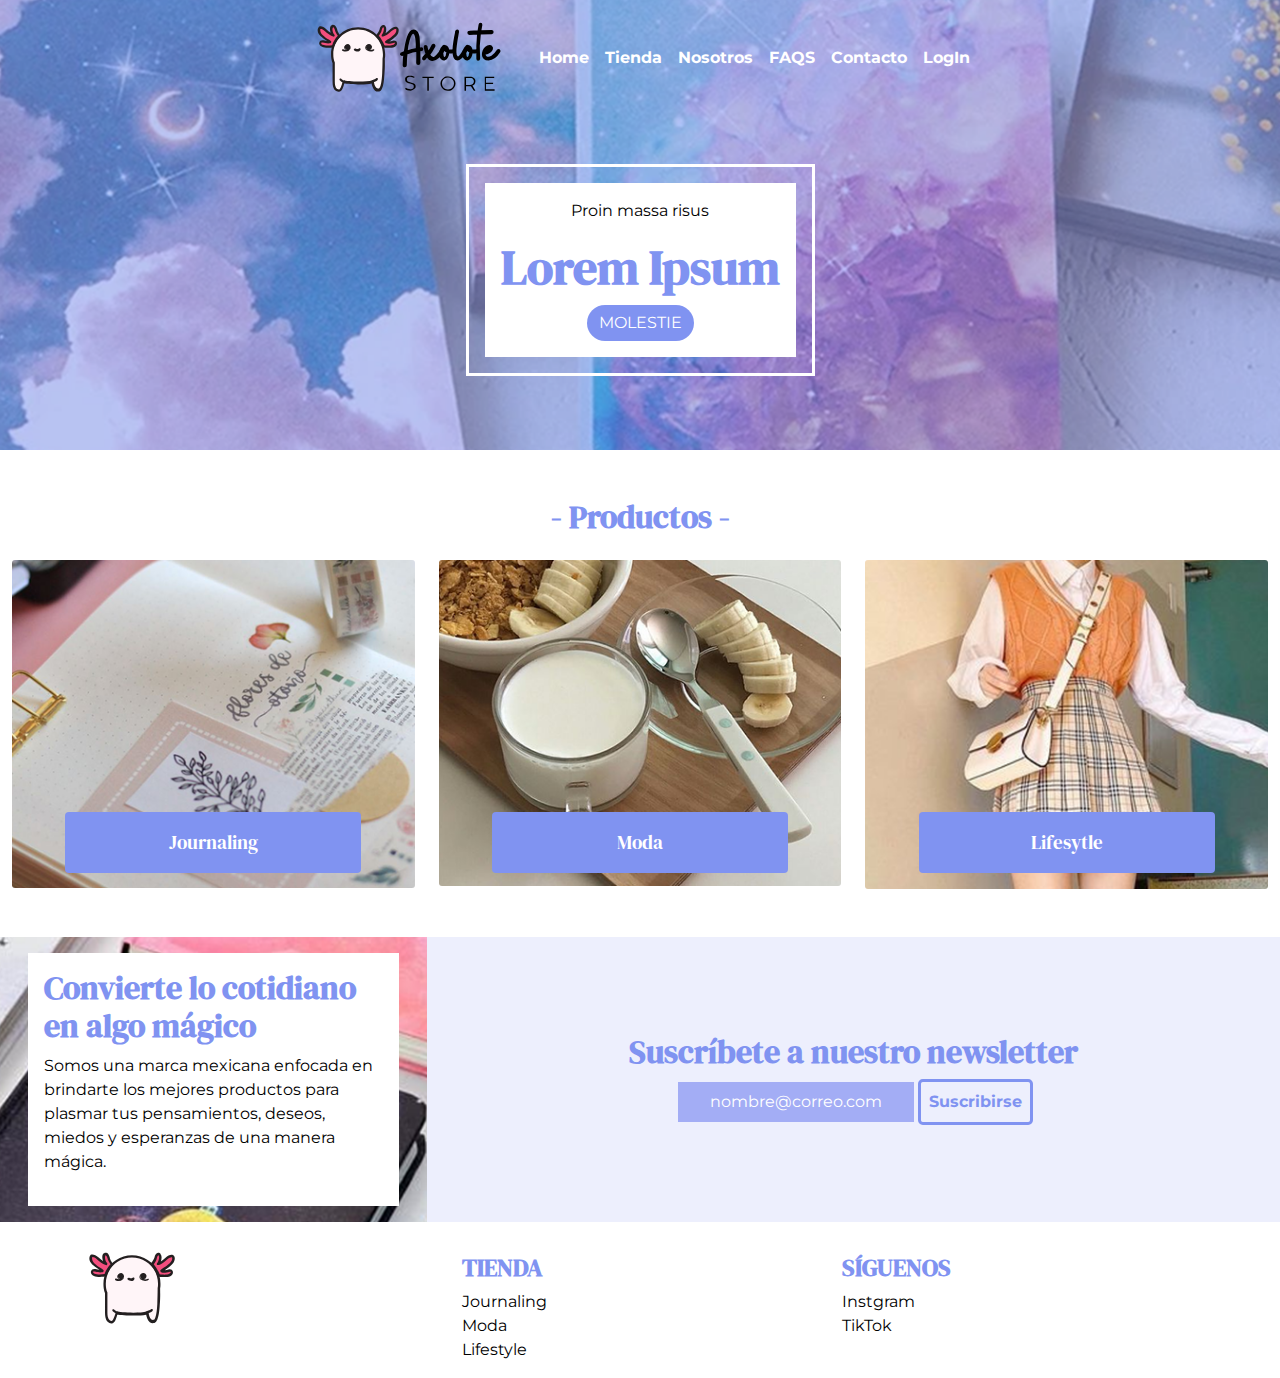
<file: index.html>
<!doctype html>
<html lang="en">
  <head>
    <!-- Required meta tags -->
    <meta charset="utf-8">
    <meta name="viewport" content="width=device-width, initial-scale=1">

    <!-- Bootstrap CSS - bootstrap.min.css -->
    <link rel="stylesheet" href="css/bootstrap.min.css">

    <!-- Axolote CSS-->
    <link rel="stylesheet" href="css/style.css">

    <title>Axolote Store - Stationery & Lifestyle</title>

    <!--Starts favicon-->
    <link rel="shortcut icon" href="img/favicon.svg">

    <!-- Starts google fonts-->
    <link rel="preconnect" href="https://fonts.googleapis.com">
    <link rel="preconnect" href="https://fonts.gstatic.com" crossorigin>
    <link href="https://fonts.googleapis.com/css2?family=DM+Serif+Display&family=Montserrat:wght@300;400;700&display=swap" rel="stylesheet">    


  </head>
  <body>

    <header class="d-flex flex-column align-items-center" id="index-hero">
        <!-- Starts nav bg-->
      <nav class="navbar navbar-expand-lg navbar-dark">
        <div class="container-fluid m-0">
          <!-- Starts brand-->
          <div class="container mx-2 w-50 p-0">
            <a class="navbar-brand" href="index.html">
            <img src="img/brand-1.svg" alt="Logotipo de Axolote Store Stationery & Life Style" height="100">
            </a>
          </div>
          
          <!-- Starts toggler-->            
          <button class="navbar-toggler border border-white border-3" type="button" data-bs-toggle="collapse" data-bs-target="#navbarNav" aria-controls="navbarNav" aria-expanded="false" aria-label="Toggle navigation">
            <span class="navbar-toggler-icon" id="toggler-icon"></span>
          </button>
                   
          <!-- Starts menu-->            
          <div class="collapse navbar-collapse" id="navbarNav">
            <ul class="navbar-nav navbar-nav-scroll text-center" id="menu">
              <li class="nav-item">
                <a class="nav-link active" aria-current="page" href="index.html">Home</a>
              </li>
              <li class="nav-item">
                <a class="nav-link" href="views/tienda.html">Tienda</a>
              </li>
              <li class="nav-item">
                <a class="nav-link" href="views/about.html">Nosotros</a>
              </li>
              <li class="nav-item">
                <a class="nav-link" href="views/faq.html">FAQS</a>
              </li>
              <li class="nav-item">
                <a class="nav-link" href="views/contact.html">Contacto</a>
              </li>
              <li class="nav-item">
                <a class="nav-link" href="views/login.html">LogIn</a>
              </li>            
              </li>
            </ul>
          </div>
        </div>

      </nav>

        <!-- Starts banner text-->
          <section class="text-center border border-white border-3 p-3 my-3 text-focus-in align-self-center mt-5">
            <div class="bg-white p-3 text-center">
              <p>Proin massa risus</p>
              <h1 class="text-focus-in">Lorem Ipsum</h1>
              <a href="#" class="btn btn-dark rounded-pill" id="button-header">Molestie</a>
            </div>
          </section>        
    </header>

    <main class="mt-5 text-center row m-0" id="productos-index">

      <h2 class="">- Productos -</h2>
      <div class="card text-dark border-0 mt-3 button-text col-lg-4 col-md-4 col-sm-12">
        <img src="img/section-1.png" class="card-img" alt="Diario con etiquetas, letering y recortes.">
        <div class="card-img-overlay d-flex justify-content-center align-items-end">
          <a href="#" class="btn btn-dark p-3 w-75" id="button-purple">Journaling</a>
        </div>
      </div>

      <div class="card text-dark border-0 d-flex mt-3 button-text col-lg-4 col-md-4 col-sm-12">
        <img src="img/section-2.png" class="card-img" alt="platcos colocados sobre tabla de madera con un tazón con cereal y plátano, una taza con leche y un plato de crsital con una cuchara y rodajas de plátano.">
        <div class="card-img-overlay d-flex justify-content-center align-items-end">
          <a href="#" class="btn btn-dark p-3 w-75" id="button-purple">Moda</a>
        </div>
      </div>


      <div class="card text-dark border-0 d-flex mt-3 button-text col-lg-4 col-md-4 col-sm-12">
        <img src="img/section-3.png" class="card-img" alt="Mujer joven vistiendo una mini falda de cuadros color beige, una camiza blanca y un chaleco naranja tejido.">
        <div class="card-img-overlay d-flex justify-content-center align-items-end">
          <a href="#" class="btn btn-dark p-3 w-75" id="button-purple">Lifesytle</a>
        </div>
      </div>      
    </main>

    <section class="row mt-5 m-0">

      <!--Starts section 1-->      
      <div class="col-lg-4 col-md-6 col-sm-12" id="index-about">
        <div class="bg-white p-3 m-3">   
          <h2>Convierte lo cotidiano en algo mágico</h2>
          <p>Somos una marca mexicana enfocada en brindarte los mejores productos para plasmar tus pensamientos, deseos, miedos y esperanzas de una manera 
          mágica.</p>   
        </div>
      </div>

      <!--Starts Newsletter-->
      <div class="col-lg-8 col-md-6 col-sm-12 row text-center p-3 m-0 d-flex align-content-center" id="newsletter">
        <h2>Suscríbete a nuestro newsletter</h2>
        <form action="">
          <label for="email"></label>
          <input type="email" id="email" placeholder="nombre@correo.com" class="text-center p-2 text-white">
          <input class="rounded-3" type="submit" value="Suscribirse" class="mt-4">
        </form>
      </div>

    </section>




  <!--Starts Footer-->
  <footer class="text-center text-md-start mt-3 ">
    <div class="container">

      <!--Grid row-->
      <div class="row">

        <div class="col-lg-4 col-md-4 col-sm-12">
          <a href=""><img src="img/brand-2.svg" alt="Isotipo de Axolote Stor - Stationery & Lifestyle" width="100"></a>
        </div>

        <div class="col-lg-4 col-md-4 col-sm-5 pt-3">
          <h3 class="text-uppercase">Tienda</h3>

          <ul class="list-unstyled">
            <li>
              <a href="#">Journaling</a>
            </li>
            <li>
              <a href="#">Moda</a>
            </li>
            <li>
              <a href="#">Lifestyle</a>
            </li>
          </ul>
        </div>

        <div class="col-lg-4 col-md-4 col-sm-5 pt-3">
          <h3 class="text-uppercase">Síguenos</h3>
          <ul class="list-unstyled">
            <li>
              <a href="#">Instgram</a>
            </li>
            <li>
              <a href="#">TikTok</a>
            </li>
          </ul>
        </div>
      </div>

    </div>
  </footer>


    <!-- js bootstrap.min.js-->
    <script src="js/bootstrap.min.js"></script>    

  </body>
</html>
</file>
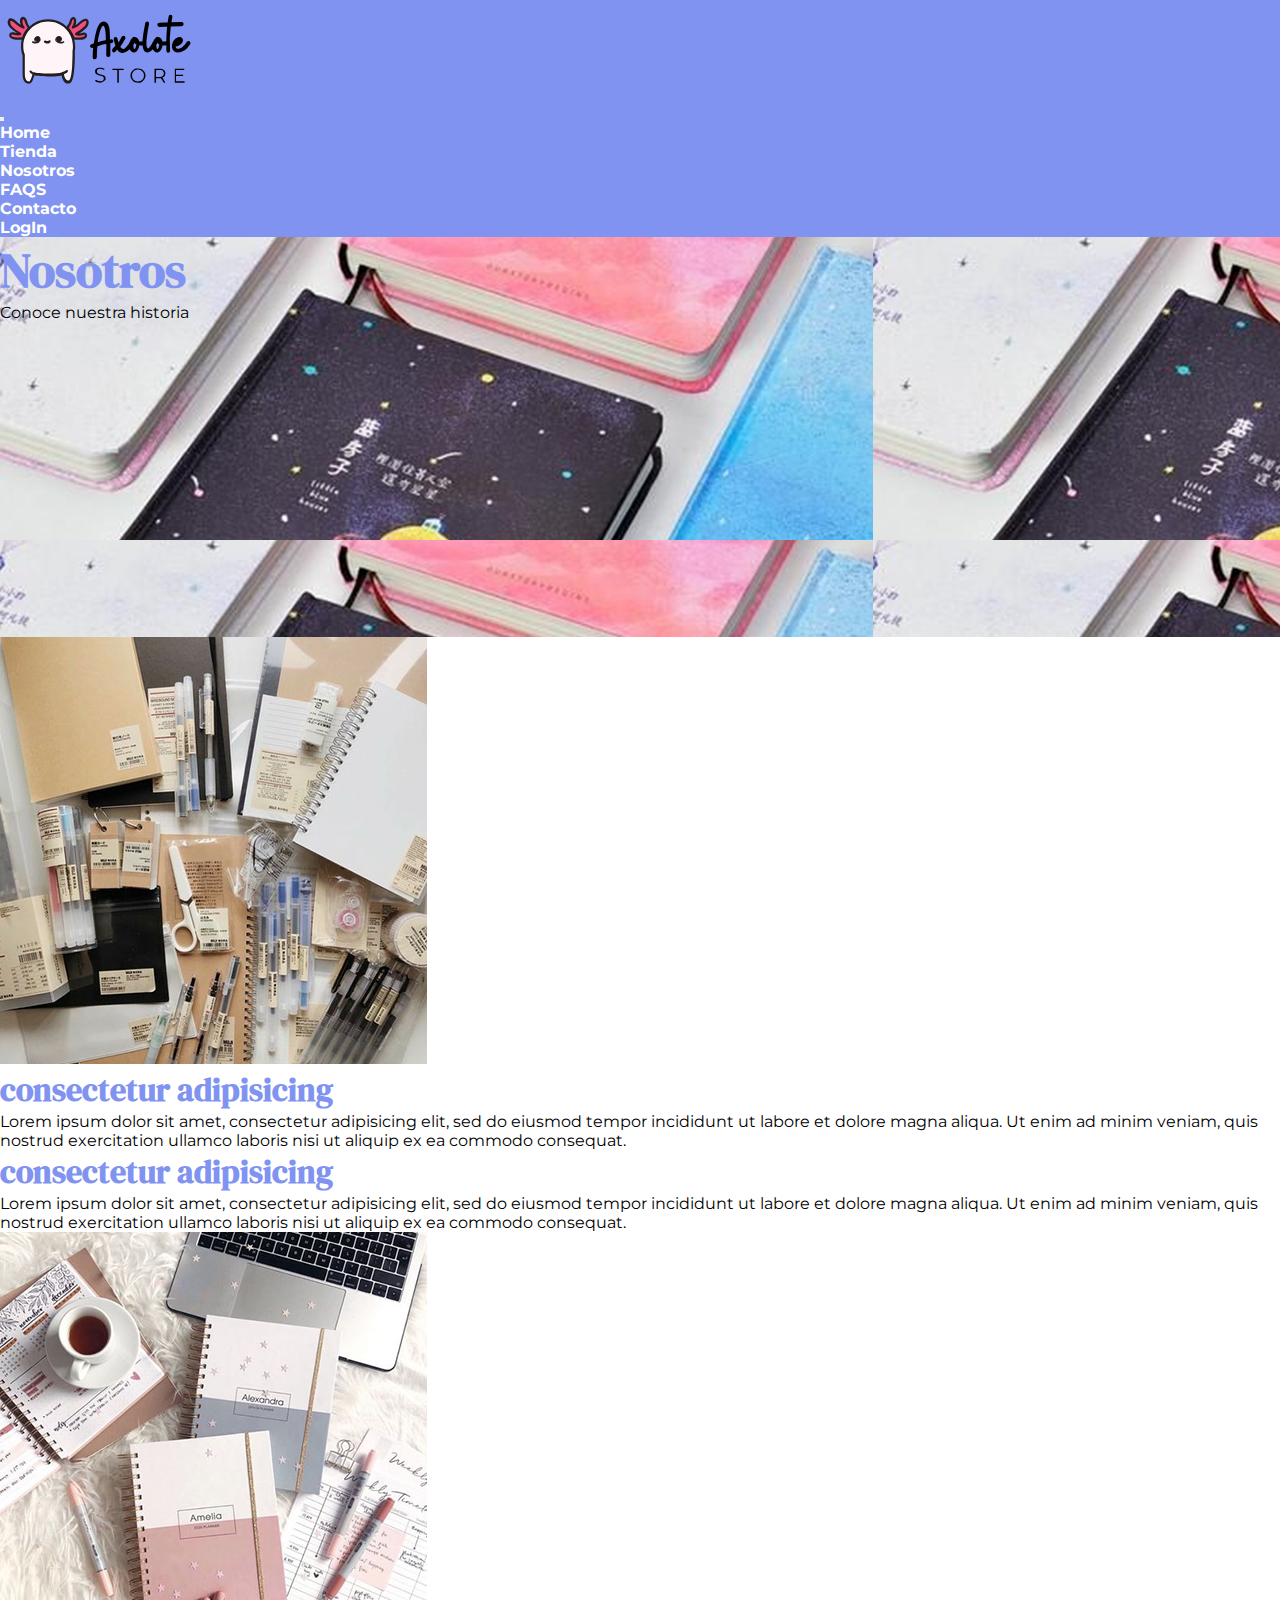
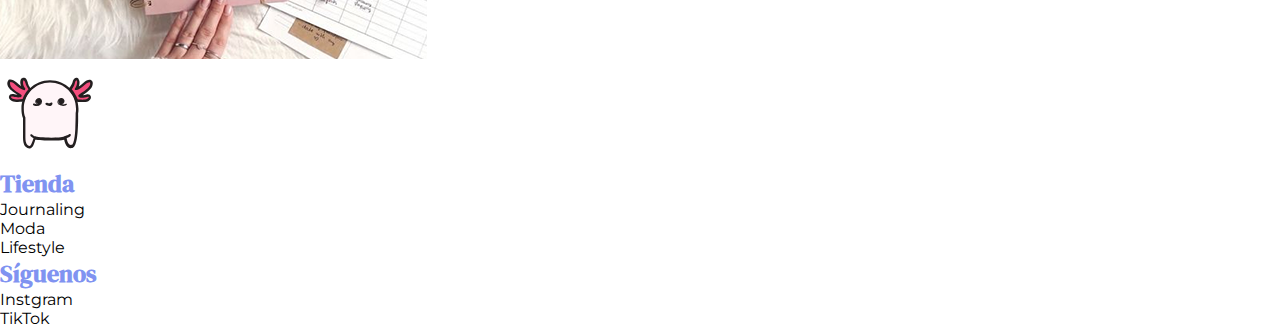
<file: views/about.html>
<!DOCTYPE html>
<html lang="en">
<head>
	<meta charset="UTF-8">
	<meta name="viewport" content="width=device-width, initial-scale=1.0">
	<title>Axolote Store - Stationery & Life Style</title>
	<link rel="shortcut icon" href="../img/favicon.png">
	<!--ends favicon-->	

	<!-- Bootstrap CSS -->
	<link href="https://cdn.jsdelivr.net/npm/bootstrap@5.0.2/dist/css/bootstrap.min.css" rel="stylesheet" integrity="sha384-EVSTQN3/azprG1Anm3QDgpJLIm9Nao0Yz1ztcQTwFspd3yD65VohhpuuCOmLASjC" crossorigin="anonymous">

	<link rel="stylesheet" href="../css/style.css">
	<!--ends style-->	
	<link rel="preconnect" href="https://fonts.googleapis.com">
	<link rel="preconnect" href="https://fonts.gstatic.com" crossorigin>
	<link href="https://fonts.googleapis.com/css2?family=Montserrat:ital,wght@0,100;0,200;0,300;0,400;0,500;0,600;0,700;0,800;0,900;1,100;1,200;1,300;1,400;1,500;1,600;1,700;1,800;1,900&display=swap" rel="stylesheet">
	<link rel="preconnect" href="https://fonts.googleapis.com">
	<link rel="preconnect" href="https://fonts.gstatic.com" crossorigin>
	<link href="https://fonts.googleapis.com/css2?family=DM+Serif+Display:ital@0;1&display=swap" rel="stylesheet">
	<!--ends google fonts-->	
</head>
<body>
    <header class="d-flex flex-column align-items-center" id="purple-bg">
        <!-- Starts nav bg-->
      <nav class="navbar navbar-expand-lg navbar-dark">
        <div class="container-fluid m-0">
          <!-- Starts brand-->
          <div class="container mx-2 w-50 p-0">
            <a class="navbar-brand" href="../index.html">
            <img src="../img/brand-1.svg" alt="Logotipo de Axolote Store Stationery & Life Style" height="100">
            </a>
          </div>
          
          <!-- Starts toggler-->            
          <button class="navbar-toggler border border-white border-3" type="button" data-bs-toggle="collapse" data-bs-target="#navbarNav" aria-controls="navbarNav" aria-expanded="false" aria-label="Toggle navigation">
            <span class="navbar-toggler-icon" id="toggler-icon"></span>
          </button>
                   
          <!-- Starts menu-->            
          <div class="collapse navbar-collapse" id="navbarNav">
            <ul class="navbar-nav navbar-nav-scroll text-center" id="menu">
              <li class="nav-item">
                <a class="nav-link active" aria-current="page" href="../index.html">Home</a>
              </li>
              <li class="nav-item">
                <a class="nav-link" href="tienda.html">Tienda</a>
              </li>
              <li class="nav-item">
                <a class="nav-link" href="about.html">Nosotros</a>
              </li>
              <li class="nav-item">
                <a class="nav-link" href="faq.html">FAQS</a>
              </li>
              <li class="nav-item">
                <a class="nav-link" href="contact.html">Contacto</a>
              </li>
              <li class="nav-item">
                <a class="nav-link" href="login.html">LogIn</a>
              </li>            
              </li>
            </ul>
          </div>
        </div>

      </nav>
    </header>

  <!-- Starts Banner -->
  <div class="px-2 py-5 text-center bg-image" style="background-image: url(../img/about-image.png); height: 400px;">
    <div class="mask border border-white border-3 p-3 text-focus-in">
      <div class="d-flex justify-content-center align-items-center h-100 bg-white">
        <div class="text-white">
          <h1 class="mb-3">Nosotros</h1>
          <p class="mb-3">Conoce nuestra historia</p>
        </div>
      </div>
    </div>
  </div>

  <div class="row p-4">
    <div class="card border-0 col-lg-6 col-md-12 col-sm-12 h-50"> 
      <img src="../img/about-img-1.png" class="card-img-top" alt="...">
      <div class="card-body">
        <h2 class="card-title text-uppercase text">consectetur adipisicing</h2>
        <p class="card-text">Lorem ipsum dolor sit amet, consectetur adipisicing elit, sed do eiusmod tempor incididunt ut labore et dolore magna aliqua. Ut enim ad minim veniam, quis nostrud exercitation ullamco laboris nisi ut aliquip ex ea commodo consequat.</p>      
      </div>    
    </div>


    <div class="card border-0 col-lg-6 col-md-12 col-sm-12 h-50">    
      <div class="card-body">
        <h2 class="card-title text-uppercase">consectetur adipisicing</h2>
        <p class="card-text">Lorem ipsum dolor sit amet, consectetur adipisicing elit, sed do eiusmod tempor incididunt ut labore et dolore magna aliqua. Ut enim ad minim veniam, quis nostrud exercitation ullamco laboris nisi ut aliquip ex ea commodo consequat.</p>      
      </div>      
      <img src="../img/about-img-2.png" class="card-img-top" alt="...">
    </div>
  </div>

  <!--Starts Footer-->
  <footer class="text-center text-md-start mt-3 ">
    <div class="container">

      <!--Grid row-->
      <div class="row">

        <div class="col-lg-4 col-md-4 col-sm-12">
          <a href="../index.html"><img src="../img/brand-2.svg" alt="" width="100"></a>
        </div>

        <div class="col-lg-4 col-md-4 col-sm-5 pt-3">
          <h3 class="text-uppercase">Tienda</h3>

          <ul class="list-unstyled">
            <li>
              <a href="#">Journaling</a>
            </li>
            <li>
              <a href="#">Moda</a>
            </li>
            <li>
              <a href="#">Lifestyle</a>
            </li>
          </ul>
        </div>

        <div class="col-lg-4 col-md-4 col-sm-5 pt-3">
          <h3 class="text-uppercase">Síguenos</h3>
          <ul class="list-unstyled">
            <li>
              <a href="#">Instgram</a>
            </li>
            <li>
              <a href="#">TikTok</a>
            </li>
          </ul>
        </div>
      </div>
    </div>
  </footer>

    <!-- Option 1: Bootstrap Bundle with Popper -->
    <script src="https://cdn.jsdelivr.net/npm/bootstrap@5.0.2/dist/js/bootstrap.bundle.min.js" integrity="sha384-MrcW6ZMFYlzcLA8Nl+NtUVF0sA7MsXsP1UyJoMp4YLEuNSfAP+JcXn/tWtIaxVXM" crossorigin="anonymous"></script>

</body>
</html>
</file>
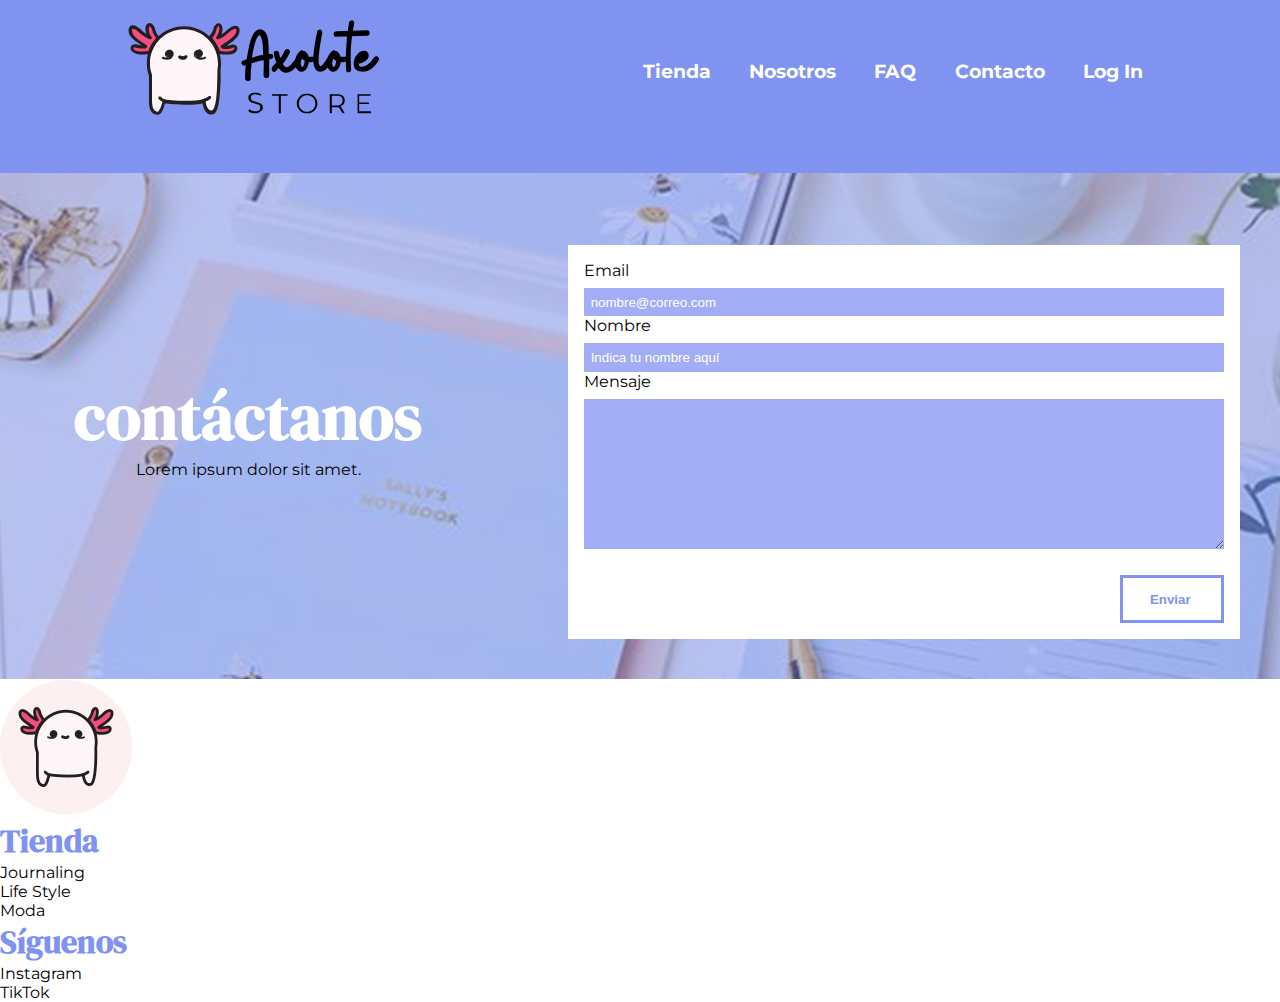
<file: views/contact.html>
<!DOCTYPE html>
<html lang="en">
<head>
	<meta charset="UTF-8">
	<meta name="viewport" content="width=device-width, initial-scale=1.0">
	<title>Axolote Store - Stationery & Life Style</title>
	<link rel="shortcut icon" href="../img/favicon.png">
	<!--ends favicon-->	
	<link rel="stylesheet" href="../css/style.css">
	<!--ends style-->	
	<link rel="preconnect" href="https://fonts.googleapis.com">
	<link rel="preconnect" href="https://fonts.gstatic.com" crossorigin>
	<link href="https://fonts.googleapis.com/css2?family=Montserrat:ital,wght@0,100;0,200;0,300;0,400;0,500;0,600;0,700;0,800;0,900;1,100;1,200;1,300;1,400;1,500;1,600;1,700;1,800;1,900&display=swap" rel="stylesheet">
	<link rel="preconnect" href="https://fonts.googleapis.com">
	<link rel="preconnect" href="https://fonts.gstatic.com" crossorigin>
	<link href="https://fonts.googleapis.com/css2?family=DM+Serif+Display:ital@0;1&display=swap" rel="stylesheet">
	<!--ends google fonts-->	
</head>
<body>
	<header id="views-nav-wrapper">
		<nav id="nav-views">
		<a href="../index.html">
			<img src="../img/brand-1.svg" alt="Logotipo de Axolote Store Stationery & Life Style" id="nav-logo">
		</a>
		<!--ends brand--> 
		<section>
		<ul id="menu-views">
		<li><a href="tienda.html">Tienda</a></li>
		<li><a href="about.html">Nosotros</a></li>
		<li><a href="faq.html">FAQ</a></li>
		<li><a href="contact.html">Contacto<a>
		</li>
		<li><a href="login.html">Log In</a></li>
		</ul>
		</section>
		</nav>
		<!--ends nav-->
	</header>	
	<!--Ends nav-->
	<section id="contact-wrapper">
		<div id="contact-title">
			<h1>contáctanos</h1>
			<p>Lorem ipsum dolor sit amet.</p>
		</div>
		<form action="" id="contact-form">
			<label for="email">Email</label>
			<input type="email" placeholder="nombre@correo.com">
			<label for="nombre">Nombre</label>
			<input type="text" placeholder="Indica tu nombre aquí">
			<label for="mensaje">Mensaje</label>	
			<textarea name="mensaje" id="" cols="30" rows="10"></textarea>
			<input type="submit" value="Enviar ">				
		</form>
	</section>
	<!--------------Ends contact-------------->

	<footer id="footer">
		<section>
			<a href="../index.html"><img src="../img/brand-2.png" alt="Isotipo de Axolote Store, ilustración tierna de axolote" id="brand-2"></a>
		</section>
		<!--Ends brand2-->
       <section id="footer-menu">
       		<div>
	       		<a href="tienda.html"><h2>Tienda</h2></a>
		       		<ul>
		       			<li><a href="#">Journaling</a></li>
		       			<li><a href="#">Life Style</a></li>
		       			<li><a href="#">Moda</a></li>
		       		</ul>
       		</div>
       		<div>
		       	 <h2>Síguenos</h2>
		       		<ul>
		       			<li><a href="#">Instagram</a></li>
		       			<li><a href="#">TikTok</a></li>
		       		</ul>
       		</div>
       </section>
	</footer>
	<!--Footer ends-->

</body>
</html>
</file>
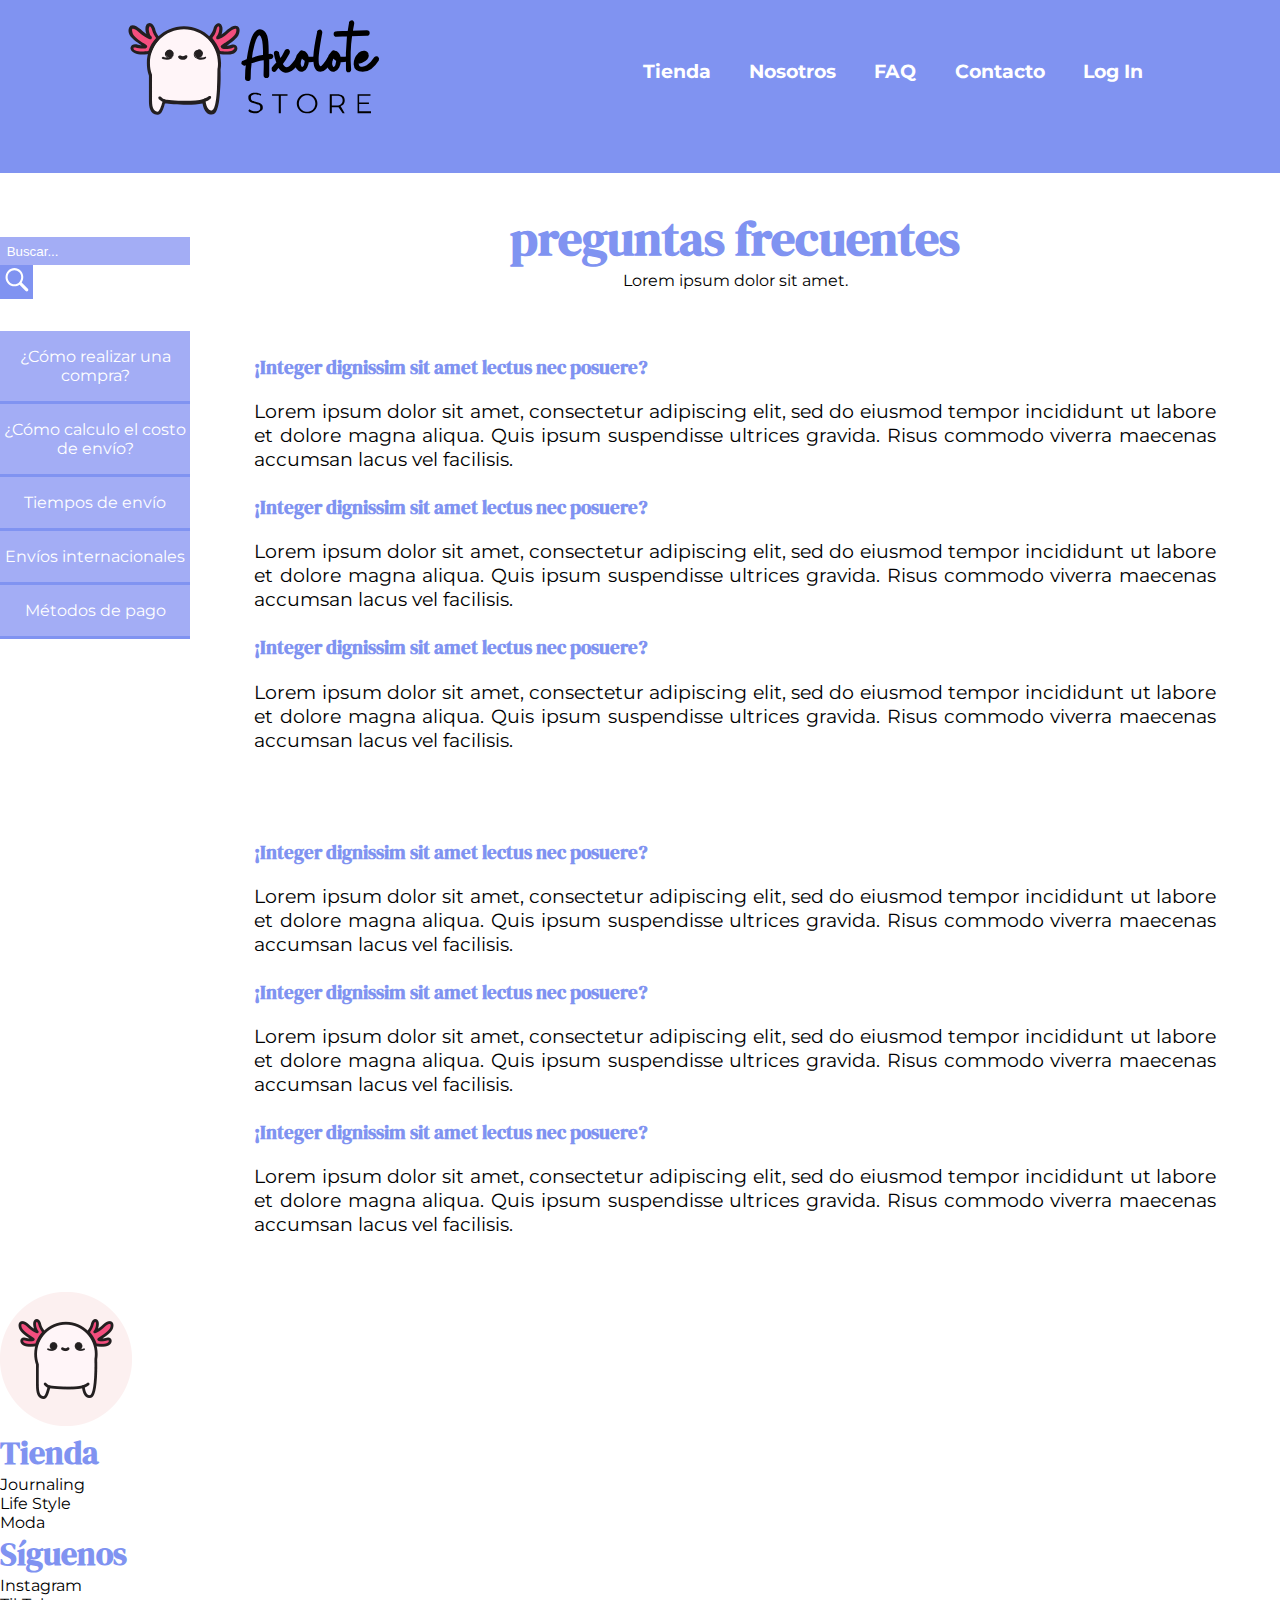
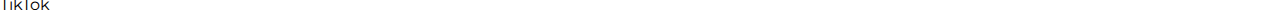
<file: views/faq.html>
<!DOCTYPE html>
<html lang="en">
<head>
	<meta charset="UTF-8">
	<meta name="viewport" content="width=device-width, initial-scale=1.0">
	<title>Axolote Store - Stationery & Life Style</title>
	<link rel="shortcut icon" href="../img/favicon.png">
	<!--ends favicon-->	
	<link rel="stylesheet" href="../css/style.css">
	<!--ends style-->	
	<link rel="preconnect" href="https://fonts.googleapis.com">
	<link rel="preconnect" href="https://fonts.gstatic.com" crossorigin>
	<link href="https://fonts.googleapis.com/css2?family=Montserrat:ital,wght@0,100;0,200;0,300;0,400;0,500;0,600;0,700;0,800;0,900;1,100;1,200;1,300;1,400;1,500;1,600;1,700;1,800;1,900&display=swap" rel="stylesheet">
	<link rel="preconnect" href="https://fonts.googleapis.com">
	<link rel="preconnect" href="https://fonts.gstatic.com" crossorigin>
	<link href="https://fonts.googleapis.com/css2?family=DM+Serif+Display:ital@0;1&display=swap" rel="stylesheet">
	<!--ends google fonts-->	

</head>
<body>
	<div id="faq-wrapper">
		<header id="views-nav-wrapper">
			<nav id="nav-views">
			<a href="../index.html">
				<img src="../img/brand-1.svg" alt="Logotipo de Axolote Store Stationery & Life Style" id="nav-logo">
			</a>
			<!--ends brand--> 
			<section>
			<ul id="menu-views">
			<li><a href="tienda.html">Tienda</a></li>
			<li><a href="about.html">Nosotros</a></li>
			<li><a href="faq.html">FAQ</a></li>
			<li><a href="contact.html">Contacto<a>
			</li>
			<li><a href="login.html">Log In</a></li>
			</ul>
			</section>
			</nav>
			<!--ends nav-->
		</header>	
		<!--Ends nav-->	

		<section id="search">
			<div id="search-bar">
				<input type="text" placeholder="Buscar...">
				<button type="submit"></button>
			</div>

			<ul id="faqs-menu">
				<li><a href="#" class="button_slide">¿Cómo realizar una compra?</a></li>
				<li><a href="#">¿Cómo calculo el costo de envío?</a></li>
				<li><a href="#">Tiempos de envío</a></li>
				<li><a href="#">Envíos internacionales</a></li>
				<li><a href="#">Métodos de pago</a></li>
			</ul>
		</section>
		<!--Ends FAQS menu-->	

		<main id="faqs">
			<div id="faqs-title">
				<h1>preguntas frecuentes</h1>
				<p>Lorem ipsum dolor sit amet.</p>
			</div>
			<div id="faqs-left">
				<article>
					<h2>¡Integer dignissim sit amet lectus nec posuere?</h2>
					<p>Lorem ipsum dolor sit amet, consectetur adipiscing elit, sed do eiusmod tempor incididunt ut labore et dolore magna aliqua. Quis ipsum suspendisse ultrices gravida. Risus commodo viverra maecenas accumsan lacus vel facilisis. </p>
				</article>
				<article>
					<h2>¡Integer dignissim sit amet lectus nec posuere?</h2>
					<p>Lorem ipsum dolor sit amet, consectetur adipiscing elit, sed do eiusmod tempor incididunt ut labore et dolore magna aliqua. Quis ipsum suspendisse ultrices gravida. Risus commodo viverra maecenas accumsan lacus vel facilisis. </p>
				</article>
				<article>
					<h2>¡Integer dignissim sit amet lectus nec posuere?</h2>
					<p>Lorem ipsum dolor sit amet, consectetur adipiscing elit, sed do eiusmod tempor incididunt ut labore et dolore magna aliqua. Quis ipsum suspendisse ultrices gravida. Risus commodo viverra maecenas accumsan lacus vel facilisis. </p>
				</article>						
			</div>
			<div id="faqs-right">
				<article>
					<h2>¡Integer dignissim sit amet lectus nec posuere?</h2>
					<p>Lorem ipsum dolor sit amet, consectetur adipiscing elit, sed do eiusmod tempor incididunt ut labore et dolore magna aliqua. Quis ipsum suspendisse ultrices gravida. Risus commodo viverra maecenas accumsan lacus vel facilisis. </p>
				</article>
				<article>
					<h2>¡Integer dignissim sit amet lectus nec posuere?</h2>
					<p>Lorem ipsum dolor sit amet, consectetur adipiscing elit, sed do eiusmod tempor incididunt ut labore et dolore magna aliqua. Quis ipsum suspendisse ultrices gravida. Risus commodo viverra maecenas accumsan lacus vel facilisis. </p>
				</article>
				<article>
					<h2>¡Integer dignissim sit amet lectus nec posuere?</h2>
					<p>Lorem ipsum dolor sit amet, consectetur adipiscing elit, sed do eiusmod tempor incididunt ut labore et dolore magna aliqua. Quis ipsum suspendisse ultrices gravida. Risus commodo viverra maecenas accumsan lacus vel facilisis. </p>
				</article>				
			</div>		
		</main>

		<footer id="footer">
			<section>
				<a href="../index.html"><img src="../img/brand-2.png" alt="Isotipo de Axolote Store, ilustración tierna de axolote" id="brand-2"></a>
			</section>
			<!--Ends brand2-->
	       <section id="footer-menu">
	       		<div>
		       		<a href="tienda.html"><h2>Tienda</h2></a>
			       		<ul>
			       			<li><a href="#">Journaling</a></li>
			       			<li><a href="#">Life Style</a></li>
			       			<li><a href="#">Moda</a></li>
			       		</ul>
	       		</div>
	       		<div>
			       	 <h2>Síguenos</h2>
			       		<ul>
			       			<li><a href="#">Instagram</a></li>
			       			<li><a href="#">TikTok</a></li>
			       		</ul>
	       		</div>
	       </section>
		</footer>
		<!--Footer ends-->
	</div>
</body>
</html>
</file>
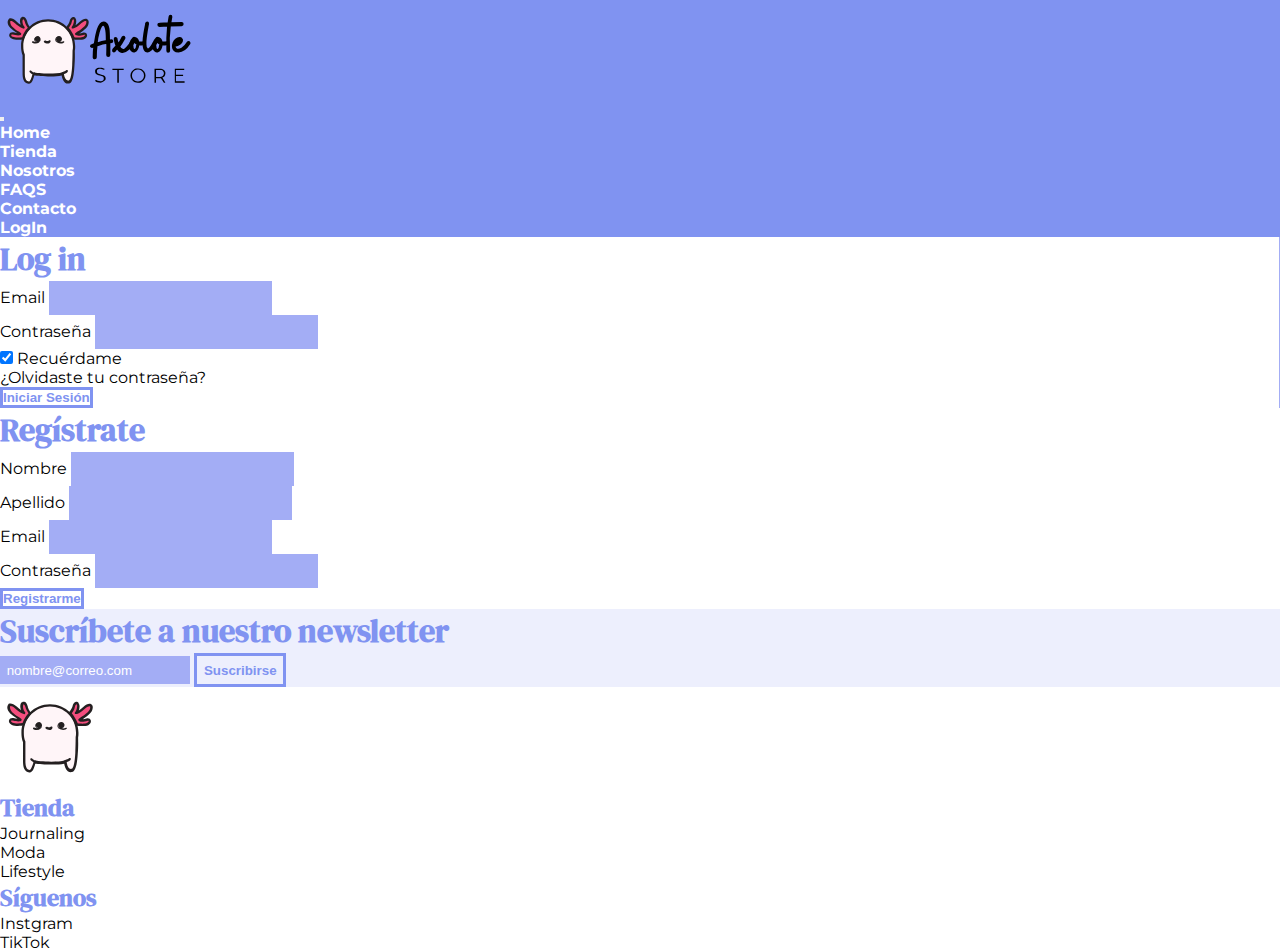
<file: views/login.html>
<!doctype html>
<html lang="en">
  <head>
    <!-- Required meta tags -->
    <meta charset="utf-8">
    <meta name="viewport" content="width=device-width, initial-scale=1">

    <!-- Bootstrap CSS -->
    <link href="https://cdn.jsdelivr.net/npm/bootstrap@5.0.2/dist/css/bootstrap.min.css" rel="stylesheet" integrity="sha384-EVSTQN3/azprG1Anm3QDgpJLIm9Nao0Yz1ztcQTwFspd3yD65VohhpuuCOmLASjC" crossorigin="anonymous">

    <!-- Axolote CSS-->
    <link rel="stylesheet" href="../css/style.css">

    <title>Axolote Store - Stationery & Lifestyle</title>

    <!--Starts favicon-->
    <link rel="shortcut icon" href="../img/favicon.svg">

    <!-- Starts google fonts-->
    <link rel="preconnect" href="https://fonts.googleapis.com">
    <link rel="preconnect" href="https://fonts.gstatic.com" crossorigin>
    <link href="https://fonts.googleapis.com/css2?family=DM+Serif+Display&family=Montserrat:wght@300;400;700&display=swap" rel="stylesheet">    


  </head>
  <body>

    <header class="d-flex flex-column align-items-center" id="purple-bg">
        <!-- Starts nav bg-->
      <nav class="navbar navbar-expand-lg navbar-dark">
        <div class="container-fluid m-0">
          <!-- Starts brand-->
          <div class="container mx-2 w-50 p-0">
            <a class="navbar-brand" href="../index.html">
            <img src="../img/brand-1.svg" alt="Logotipo de Axolote Store Stationery & Life Style" height="100">
            </a>
          </div>
          
          <!-- Starts toggler-->            
          <button class="navbar-toggler border border-white border-3" type="button" data-bs-toggle="collapse" data-bs-target="#navbarNav" aria-controls="navbarNav" aria-expanded="false" aria-label="Toggle navigation">
            <span class="navbar-toggler-icon" id="toggler-icon"></span>
          </button>
                   
          <!-- Starts menu-->            
          <div class="collapse navbar-collapse" id="navbarNav">
            <ul class="navbar-nav navbar-nav-scroll text-center" id="menu">
              <li class="nav-item">
                <a class="nav-link active" aria-current="page" href="../index.html">Home</a>
              </li>
              <li class="nav-item">
                <a class="nav-link" href="tienda.html">Tienda</a>
              </li>
              <li class="nav-item">
                <a class="nav-link" href="about.html">Nosotros</a>
              </li>
              <li class="nav-item">
                <a class="nav-link" href="faq.html">FAQS</a>
              </li>
              <li class="nav-item">
                <a class="nav-link" href="contact.html">Contacto</a>
              </li>
              <li class="nav-item">
                <a class="nav-link" href="login.html">LogIn</a>
              </li>            
              </li>
            </ul>
          </div>
        </div>

      </nav>
    </header>


    <main class="row m-0 pt-5" id="formularios">

      <!-- Starts Log In form -->      
      <form class="col-lg-6 col-md-6 col-sm-12 p-3 mb-5" id="divider-border">
        <h2 class=" text-center text-uppercase text-focus-in">Log in</h2>
        <div class="form-outline mb-4">
          <label class="form-label" for="email">Email</label>
          <input type="email" class="form-control"/>
        </div>
        <div class="form-outline mb-4">
          <label class="form-label" for="password">Contraseña</label>          
          <input type="password" class="form-control" />
        </div>
        <div class="row mb-4">
          <div class="col d-flex justify-content-center">
            <div class="form-check">
              <input class="form-check-input" type="checkbox" value="" checked />
              <label class="form-check-label" for="form2Example31"> Recuérdame</label>
            </div>
          </div>

          <div class="col">
            <a href="#!">¿Olvidaste tu contraseña?</a>
          </div>
        </div>
        <button type="button" class="btn btn-primary btn-block mb-4" id="button-line">Iniciar Sesión</button>
      </form>



      <!-- Starts Sign In form -->      
      <form class="col-lg-6 col-md-6 col-sm-12 p-3">
        <h2 class=" text-center text-uppercase text-focus-in">Regístrate</h2>

        <div class="form-outline mb-4">
          <label class="form-label" for="name">Nombre</label>          
          <input type="text" class="form-control" />
        </div>
        <div class="form-outline mb-4">
          <label class="form-label" for="name">Apellido</label>          
          <input type="text" class="form-control" />
        </div>

        <div class="form-outline mb-4">
          <label class="form-label" for="email">Email</label>
          <input type="email" class="form-control" />
        </div>
        <div class="form-outline mb-4">
          <label class="form-label" for="password">Contraseña</label>          
          <input type="password" class="form-control" />
        </div>
        <button type="button" class="btn btn-primary btn-block mb-4" id="button-line">Registrarme</button>
      </form>


      <!--Starts Newsletter-->
      <div class="text-center py-4" id="newsletter">
        <h2>Suscríbete a nuestro newsletter</h2>
        <form action="">
          <label for="email"></label>
          <input type="email" id="email" placeholder="nombre@correo.com" class="text-center p-2 text-white">
          <input type="submit" value="Suscribirse" class="mt-4">
        </form>
      </div>

    </main>




  <!--Starts Footer-->
  <footer class="text-center text-md-start mt-3 ">
    <div class="container">

      <!--Grid row-->
      <div class="row">

        <div class="col-lg-4 col-md-4 col-sm-12">
          <a href="../index.html"><img src="../img/brand-2.svg" alt="" width="100"></a>
        </div>

        <div class="col-lg-4 col-md-4 col-sm-5 pt-3">
          <h3 class="text-uppercase">Tienda</h3>

          <ul class="list-unstyled">
            <li>
              <a href="#">Journaling</a>
            </li>
            <li>
              <a href="#">Moda</a>
            </li>
            <li>
              <a href="#">Lifestyle</a>
            </li>
          </ul>
        </div>

        <div class="col-lg-4 col-md-4 col-sm-5 pt-3">
          <h3 class="text-uppercase">Síguenos</h3>
          <ul class="list-unstyled">
            <li>
              <a href="#">Instgram</a>
            </li>
            <li>
              <a href="#">TikTok</a>
            </li>
          </ul>
        </div>
      </div>

    </div>
  </footer>


    <!-- Option 1: Bootstrap Bundle with Popper -->
    <script src="https://cdn.jsdelivr.net/npm/bootstrap@5.0.2/dist/js/bootstrap.bundle.min.js" integrity="sha384-MrcW6ZMFYlzcLA8Nl+NtUVF0sA7MsXsP1UyJoMp4YLEuNSfAP+JcXn/tWtIaxVXM" crossorigin="anonymous"></script>

  </body>
</html>
</file>
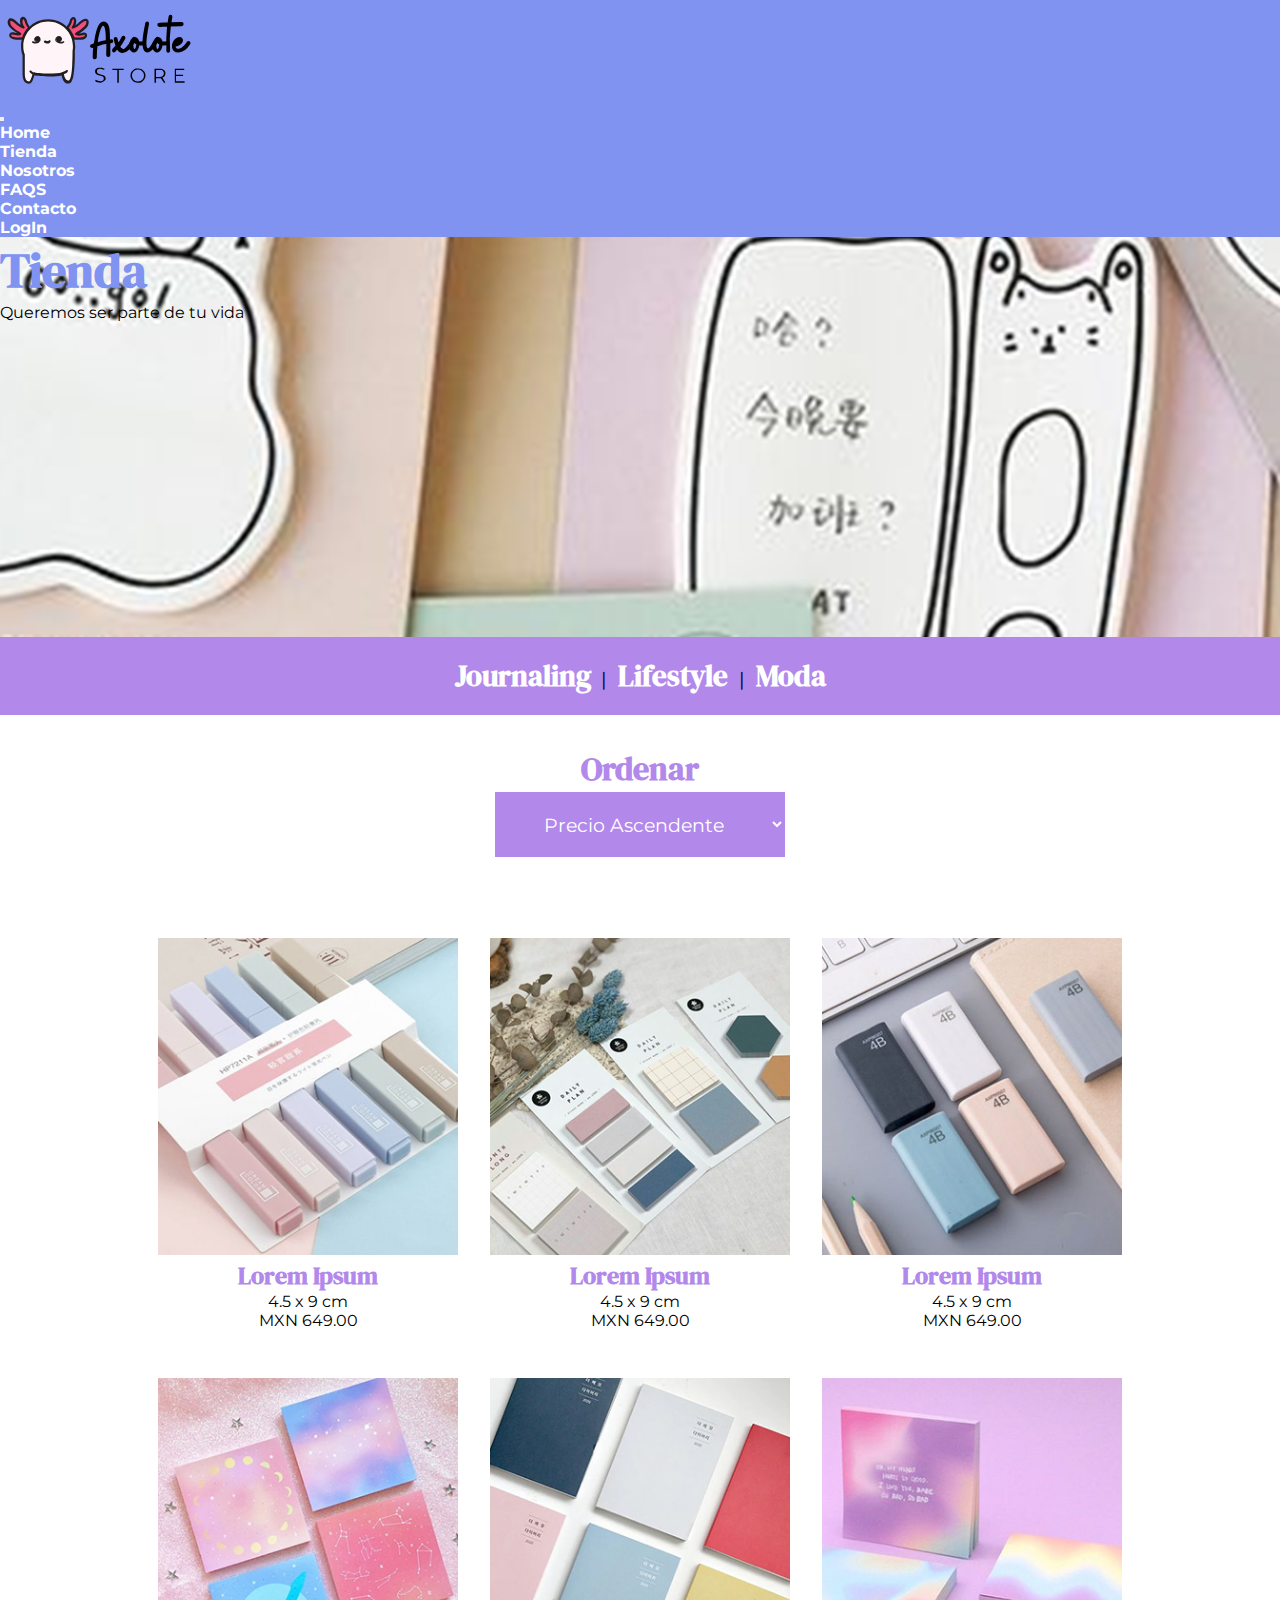
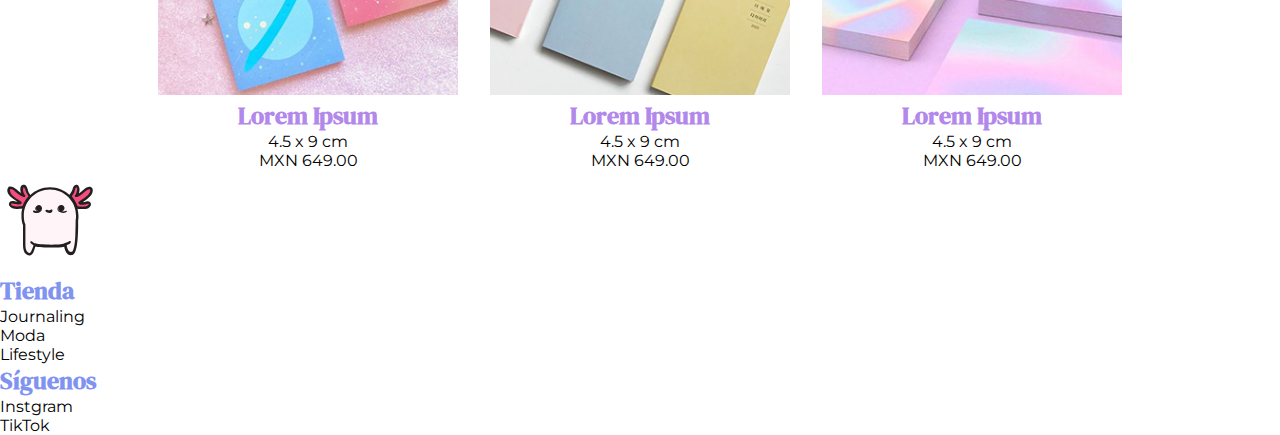
<file: views/tienda.html>
<!DOCTYPE html>
<html lang="en">
<head>
	<meta charset="UTF-8">
	<meta name="viewport" content="width=device-width, initial-scale=1.0">
	<title>Axolote Store - Stationery & Life Style</title>
	<link rel="shortcut icon" href="../img/favicon.png">
	<!--ends favicon-->	

  <!-- Bootstrap CSS -->
  <link href="https://cdn.jsdelivr.net/npm/bootstrap@5.0.2/dist/css/bootstrap.min.css" rel="stylesheet" integrity="sha384-EVSTQN3/azprG1Anm3QDgpJLIm9Nao0Yz1ztcQTwFspd3yD65VohhpuuCOmLASjC" crossorigin="anonymous">


	<link rel="stylesheet" href="../css/style.css">
	<!--ends style-->	
	<link rel="preconnect" href="https://fonts.googleapis.com">
	<link rel="preconnect" href="https://fonts.gstatic.com" crossorigin>
	<link href="https://fonts.googleapis.com/css2?family=Montserrat:ital,wght@0,100;0,200;0,300;0,400;0,500;0,600;0,700;0,800;0,900;1,100;1,200;1,300;1,400;1,500;1,600;1,700;1,800;1,900&display=swap" rel="stylesheet">
	<link rel="preconnect" href="https://fonts.googleapis.com">
	<link rel="preconnect" href="https://fonts.gstatic.com" crossorigin>
	<link href="https://fonts.googleapis.com/css2?family=DM+Serif+Display:ital@0;1&display=swap" rel="stylesheet">
	<!--ends google fonts-->	
</head>
<body>


    <header class="d-flex flex-column align-items-center" id="purple-bg">
        <!-- Starts nav bg-->
      <nav class="navbar navbar-expand-lg navbar-dark">
        <div class="container-fluid m-0">
          <!-- Starts brand-->
          <div class="container mx-2 w-50 p-0">
            <a class="navbar-brand" href="../index.html">
            <img src="../img/brand-1.svg" alt="Logotipo de Axolote Store Stationery & Life Style" height="100">
            </a>
          </div>
          
          <!-- Starts toggler-->            
          <button class="navbar-toggler border border-white border-3" type="button" data-bs-toggle="collapse" data-bs-target="#navbarNav" aria-controls="navbarNav" aria-expanded="false" aria-label="Toggle navigation">
            <span class="navbar-toggler-icon" id="toggler-icon"></span>
          </button>
                   
          <!-- Starts menu-->            
          <div class="collapse navbar-collapse" id="navbarNav">
            <ul class="navbar-nav navbar-nav-scroll text-center" id="menu">
              <li class="nav-item">
                <a class="nav-link active" aria-current="page" href="../index.html">Home</a>
              </li>
              <li class="nav-item">
                <a class="nav-link" href="tienda.html">Tienda</a>
              </li>
              <li class="nav-item">
                <a class="nav-link" href="about.html">Nosotros</a>
              </li>
              <li class="nav-item">
                <a class="nav-link" href="faq.html">FAQS</a>
              </li>
              <li class="nav-item">
                <a class="nav-link" href="contact.html">Contacto</a>
              </li>
              <li class="nav-item">
                <a class="nav-link" href="login.html">LogIn</a>
              </li>            
              </li>
            </ul>
          </div>
        </div>

      </nav>
    </header>

  <!-- Background image -->
  <div class="px-2 py-5 text-center bg-image" style="background-image: url(../img/banner-tienda.png); height: 400px;">

    <div class="mask border border-white border-3 p-3 text-focus-in">
      <div class="d-flex justify-content-center align-items-center h-100 bg-white">
        <div class="text-white">
          <h1 class="mb-3">Tienda</h1>
          <p class="mb-3">Queremos ser parte de tu vida</p>
        </div>
      </div>
    </div>
  </div>
  <!-- Background image -->


		<main id="categories">
			<p class="text-white">
				<a href="#">Journaling</a> 
				| 
				<a href="#">Lifestyle</a> 
				| 
				<a href="#">Moda</a>
			</p>
		</main>
		<!--Ends categories-->


		<section id="filtro">
				<h4>Ordenar</h4>
				<select name="ordenar">
					<option value="">Precio Ascendente</option>
					<option value="">Precio Descendente</option>
					<option value="">Color</option>
					<option value="">Talla</option>
					<option value="">Lo más nuevo</option>
				</select>
			</div>
		</section>
		<!--Ends filter-->

		<section id="products-gallery">
			<div class="zoomimg">
				<article>
					<img src="../img/product-1.png" alt="">
					<h4>Lorem Ipsum</h4>
					<p>4.5 x 9 cm</p>
					<p>MXN 649.00</p>
				</article>
			</div>	
			<div class="zoomimg">
				<article>
					<img src="../img/product-2.png" alt="">
					<h4>Lorem Ipsum</h4>
					<p>4.5 x 9 cm</p>
					<p>MXN 649.00</p>
				</article>
			</div>							
			<div class="zoomimg">
				<article>
					<img src="../img/product-3.png" alt="">
					<h4>Lorem Ipsum</h4>
					<p>4.5 x 9 cm</p>
					<p>MXN 649.00</p>
				</article>
			</div>
			<div class="zoomimg">
				<article>
					<img src="../img/product-4.png" alt="">
					<h4>Lorem Ipsum</h4>
					<p>4.5 x 9 cm</p>
					<p>MXN 649.00</p>
				</article>
			</div>
			<div class="zoomimg">
				<article>
					<img src="../img/product-5.png" alt="">
					<h4>Lorem Ipsum</h4>
					<p>4.5 x 9 cm</p>
					<p>MXN 649.00</p>
				</article>
			</div>	
			<div class="zoomimg">
				<article>
					<img src="../img/product-6.png" alt="">
					<h4>Lorem Ipsum</h4>
					<p>4.5 x 9 cm</p>
					<p>MXN 649.00</p>
				</article>
			</div>													
		</section>
		<!--Ends products gallery-->				
	</div>


  <!--Starts Footer-->
  <footer class="text-center text-md-start mt-3 ">
    <div class="container">

      <!--Grid row-->
      <div class="row">

        <div class="col-lg-4 col-md-4 col-sm-12">
          <a href="../index.html"><img src="../img/brand-2.svg" alt="" width="100"></a>
        </div>

        <div class="col-lg-4 col-md-4 col-sm-5 pt-3">
          <h3 class="text-uppercase">Tienda</h3>

          <ul class="list-unstyled">
            <li>
              <a href="#">Journaling</a>
            </li>
            <li>
              <a href="#">Moda</a>
            </li>
            <li>
              <a href="#">Lifestyle</a>
            </li>
          </ul>
        </div>

        <div class="col-lg-4 col-md-4 col-sm-5 pt-3">
          <h3 class="text-uppercase">Síguenos</h3>
          <ul class="list-unstyled">
            <li>
              <a href="#">Instgram</a>
            </li>
            <li>
              <a href="#">TikTok</a>
            </li>
          </ul>
        </div>
      </div>
    </div>
  </footer>

    <!-- Option 1: Bootstrap Bundle with Popper -->
    <script src="https://cdn.jsdelivr.net/npm/bootstrap@5.0.2/dist/js/bootstrap.bundle.min.js" integrity="sha384-MrcW6ZMFYlzcLA8Nl+NtUVF0sA7MsXsP1UyJoMp4YLEuNSfAP+JcXn/tWtIaxVXM" crossorigin="anonymous"></script>


</body>
</html>
</file>
<file: css/style.css>
*{
	margin: 0;
	padding: 0;
}

body{
	font-family: 'Montserrat', sans-serif;	
}


h1,
h2,
h3,
h4{
	font-family: 'DM Serif Display', serif;
	color: #8093f1;
	font-weight: bold;
}

h1{
	font-size: 3em;
}

h2{
	font-size: 2em;
}

h3{
	font-size: 1.5em;
}

p{
	color: #000000;
}

a{
	text-decoration: none;
	color: #000000;
}

::placeholder{
	color: #FFF;
}

input{
	border: none;
	background-color: #A3ADF5;
	padding: 0.5em;
}


#button-line{

	border: none;
	font-weight: 700;
	color: #8093F1;
	transition: all .2s ease;
	border: 3px solid #8093F1;
	background-color : transparent;
}

#button-line:hover{
color: #FFF;
background-color: #8093F1;

}

input[type=submit]{
	border: none;
	font-weight: 700;
	color: #8093F1;
	transition: all .2s ease;
	border: 3px solid #8093F1;
	background-color : transparent;
}

input[type=submit]:hover{
	color: #FFF;
	background-color: #8093F1;
}

textarea{
	border: none;
	background-color: #A3ADF5;
}

select{
	font-family: 'Montserrat', sans-serif;
	font-size: 1.2em;
	border: solid .1em #FFF;
	background-color: #B388EB;
	padding: 1em 2em;
	text-align: center;
	color: #FFF;
}


#purple-bg{
	background-color: #8093f1;
}



#index-hero{
	  background-image: url("../img/hero-bg-image.png");
	  min-height: 70vh;
	  background-position: center;
	  background-repeat: no-repeat;
	  background-size: cover;
	  position: relative;	
}


#toggler-icon {
	color: #FFF;
}


#button-header{
	background-color: #8093f1;
	border: none;
	text-transform: uppercase;	
}

#button-purple{
	background-color: #8093f1;
	border: none;
}

.button-text div a{
	font-family: 'DM Serif Display', serif;
	font-size: 1.2em;
}

#footer{
	grid-area: footer;
}


#formularios form div input{
	border: none;
	background-color: #A3ADF5;
	padding: 0.5em;
	font-size: 1em;
}

	/*=============== ANIMATIONS ===============*/

.text-focus-in{
	-webkit-animation: text-focus-in 0.5s cubic-bezier(0.550, 0.085, 0.680, 0.530) both;
	animation: text-focus-in 0.5s cubic-bezier(0.550, 0.085, 0.680, 0.530) both;
}			


@-webkit-keyframes text-focus-in {
  0%{
    -webkit-filter: blur(12px);
            filter: blur(12px);
    opacity: 0;
  }
  100%{
    -webkit-filter: blur(0px);
            filter: blur(0px);
    opacity: 1;
  }
}
@keyframes text-focus-in {
  0% {
    -webkit-filter: blur(12px);
            filter: blur(12px);
    opacity: 0;
  }
  100% {
    -webkit-filter: blur(0px);
            filter: blur(0px);
    opacity: 1;
  }
}

.button_slide {
	width: 100%;
  color: #FFF;
  display: inline-block;
  cursor: pointer;
  box-shadow: inset 0 0 0 0 #5A72ED;
  -webkit-transition: ease-out 0.4s;
  -moz-transition: ease-out 0.4s;
  transition: ease-out 0.4s;
}

.slide_down:hover {
  box-shadow: inset 0 100px 0 0 #5A72ED;
}

.zoomimg article img {
	width: 300px;
	height: auto;
	-webkit-transition: .3s ease-in-out;
	transition: .3s ease-in-out;
}
.zoomimg article:hover img {
	width: 350px;
}


	#nav-logo{
		width: 30vh;
	}




	/*=============== INDEX ===============*/	

#menu a{
	color: #FFF;
	font-weight: 700;
	font-size: 1.2em;	
}

#index-about{
	background-color: #8093f1;
	grid-area: about;
	background-image: url(../img/about-image.png);
	background-position: center;
	background-repeat: no-repeat;
	background-size: cover;	
}	

#newsletter{
		grid-area: news;
		background-color: #EDEFFD;
}


	/*=============== MEDIA QUERIES INDEX ===============*/	

@media (min-width: 600px){

	#menu a{
		font-size: 1.5em;	
	}

	#productos-index a{
		font-size: 1.2em;
		
	}
}

@media (min-width: 768px){
	#index-hero{
		  min-height: 50vh;

	}	
}

@media (min-width: 1024px){

	h2{
		font-size: 1.7em;
	}

	#menu a{
		font-size: 1em;	
	}	

}

	

	/*=============== NAV VIEWS ===============*/

#views-nav-wrapper{
	padding-bottom: 2em;
	background-color: #8093f1;
	grid-area: vnav;
}

	#nav-views{
		display: flex;
		flex-flow: wrap column;
		justify-content: center;
		align-content: center;
		align-items: center;
	}

		#menu-views{
				list-style: none;
				font-size: 1.2em;
				font-weight: 700;
				display: flex;
				flex-flow: wrap row;
				justify-content: center;
		}

			#menu-views li{
				padding: .5em 1em;
				}

				#menu-views a{
					color: #FFF;
				}


	/*=============== TIENDA ===============*/

#store-wrapper{
	display: grid;
	grid-template-columns: 1fr;
	grid-template-rows: repeat(3, auto);
	grid-template-areas:  
	"categories"
	"gallery"	
	"filtrar" 	 	;
	justify-content: center;
	align-content: center;
	align-items: center;
}


	#categories{
		background-color: #b388eb;
		text-align: center;
		color: white;
		font-size: 1.2em;
		padding: 1em 0;
		grid-area: categories;
	}
					#categories a{
						color: white;
						font-size: 1.5em;
						font-weight: 700;
						font-family: 'DM Serif Display', serif;
						padding: 0 0.2em;
					}

	#filtro{
		text-align: center;
		margin: 2em 0;
		grid-area: filtrar;
		padding: 0 1em;
	}

					#filtro h4{
						font-size: 2em;
						font-family: 'DM Serif Display', serif;
						color: #b388eb;	
					}

					#filtro ul{
					list-style: none;
					font-size: 1.2em;
					}

					#filtro ul li a{
						color: black;
					}

	#products-gallery{
		text-align: center;
		display: flex;
		flex-flow: wrap column;
		justify-content: center;
		align-content: center;
		align-items: center;
		grid-area: gallery;
	}

		#products-gallery div{
			margin-top: 3em;
		}

					#products-gallery h4{
						font-size: 1.5em;
						color: #b388eb;
					}



	/*=============== TIENDA MEDIA QUERIES ===============*/

@media (min-width: 600px){
	#store-wrapper{
	display: grid;
	grid-template-columns: 1fr;
	grid-template-rows: repeat(3, auto);
	grid-template-areas: 
	"categories"
	"filtrar" 	
	"gallery";
	}
		.banner-border{
			width: 80%;
		}
}

@media (min-width: 1024px){

	#nav-views{
		width: 100%;
		display: flex;
		flex-flow: wrap row;
		justify-content: space-around;
		align-content: center;
		align-items: center;
	}	

	#products-gallery{
	text-align: center;
	display: flex;
	flex-flow: wrap row;
	justify-content: center;
	align-content: center;
	align-items: center;
	grid-area: gallery;	
	}
	#products-gallery div{
		padding: 0 1em;
	}

}



	/*=============== ABOUT ===============*/

#about-wrapper{
	display: grid;
	grid-template-columns: 1fr;
	grid-template-rows: repeat(4, auto);
	grid-template-areas: 
	"txt1"
	"img1" 
	"txt2" 
	"img2" 
	text-align: justify;
}

	#banner-about{
		height: 35vh;
		background-image: url(../img/banner-about.jpg);
		background-position: center;
		background-repeat: no-repeat;
		background-size: cover;	
		position: relative;
		display: flex;
		flex-flow: wrap column;
		justify-content: center;
		align-content: center;
		align-items: center;
		padding: 1.5em 0;
		grid-area: abanner;
	}

				#banner-about h1{
					font-size: 4em;
					color: black;
					text-transform: uppercase;
				}

				#banner-about p{
					color: #B388EB;
					font-weight: 700;
				}

	#about-img-1{	
		grid-area: img1;
		height: 30vh;
		background-image: url(../img/about-img-1.png);
		background-position: center;
		background-repeat: no-repeat;
		background-size: cover;	
		position: relative;	
	}

	#about-img-2{	
		grid-area: img2;
		height: 30vh;
		background-image: url(../img/about-img-2.png);
		background-position: center;
		background-repeat: no-repeat;
		background-size: cover;	
		position: relative;		
	}

	#about-text-1{
		grid-area: txt1;
		padding: 3em;
	}

	#about-text-2{
		grid-area: txt2;
		padding: 3em;		
	}


	/*=============== ABOUT MEDIA QUERIES ===============*/	

@media (min-width: 1024px){
	#about-wrapper{
	display: grid;
	grid-template-columns: 2fr;
	grid-template-rows: repeat(2, auto);
	grid-template-areas: 
	"txt1 img2" 
	"img1 txt2";}

	#about-img-1, #about-img-2{
		width: 50vw;
	}	

}


/*=============== FAQ ===============*/

#faq-wrapper{
	display: grid;
	grid-template-columns: 1fr;
	grid-template-rows: repeat(4, auto);
	grid-template-areas: 
	"vnav" 
	"search" 
	"faqs" 
	"footer";
}

#search{
	padding: 2em 0;
	grid-area: search;
	display: flex;
	flex-flow: wrap column;
	justify-content: center;
	align-content: center;
	align-items: center;
	margin: 2em 0;
}

#search-bar{
	display: flex;
	flex-flow: wrap row;
}

	#search-bar button{
		background-image: url(../img/search-icon.svg);
		height: 2.5em;
		width: 2.5em;
		background-position: center;
		background-repeat: no-repeat;
		background-size: cover;	
		position: relative;
		border: none;
		background-color: #8093f1;
		color: #FFF;
	}

#faqs{
	grid-area: faqs;
}

#faqs-menu{
	margin-top: 2em;
	list-style: none;
	text-align: center;
	font-size: 1em;
	font-weight: 400;
	background-color: #A3ADF5;
}
	
	#faqs-menu li{
		padding: 1em 0;
		border-bottom: solid .2em #8093F1;
	}

			#faqs-menu a{
				color: #FFF;
			}

#faqs{
	padding: 0 2em;
	display: flex;
	flex-flow: wrap column;
	justify-content: center;
	align-content: center;
	align-items: center;
}

	#contact-form label{
		padding-bottom: .5em;
	}
	#faqs-title{
		grid-area: title;
		padding-bottom: 2em;
		text-align: center;
	}
	#faqs-left, #faqs-right{
		margin: 2em;
		text-align: justify;		
	}

		#faqs-left article h2, #faqs-right article h2{
			font-size: 1.2em;
			padding-bottom: 1em;
		}
		#faqs-left p, #faqs-right p{
			font-size: 1.2em;
			padding-bottom: 1.2em;
		}


	/*=============== FAQS MEDIA QUERIES ===============*/

@media (min-width: 1024px){
	#faq-wrapper{
	display: grid;
	grid-template-columns: 2fr;
	grid-template-rows: repeat(4, auto);
	grid-template-areas: 
	"vnav vnav" 
	"search faqs"  
	"footer footer";
	}

	#search {
	    grid-area: search;
	    display: flex;
	    flex-flow: wrap column;
	    justify-content: flex-start;
	    align-content: center;
	    align-items: center;
	}

	#faqs{
		padding-top: 2em;
	}

	#contact-form input[type=submit]{
		align-self: end;
		padding: 1em 2em;
	}	
}



	/*=============== CONTACT ===============*/

#contact-wrapper{
	background-image: linear-gradient(rgba(128, 147, 241, 0.5), rgba(128, 147, 241, 0.5)), url("../img/banner-contacto.png");
	min-height: 100%;
	background-position: center;
	background-repeat: no-repeat;
	background-size: cover;
	padding: 2.5em;
	display: grid;
	grid-template-columns: 1fr;
	grid-template-rows: repeat(2, auto);
	grid-template-areas: 
	"title" 
	"form";
	justify-content: center;
}

#contact-title{
	text-align: center;
	color: #FFF;
	grid-area: title;
}
	#contact-title h1{
		color: #FFF;		
	}

#contact-form{
	grid-area: form;
	padding: 1em;
	margin-top: 2em;
	background-color: #FFF;
	display: flex;
	flex-flow: wrap column;
}

	#contact-form label{
		padding-bottom: .5em;
	}

	#contact-form textarea{
		margin-bottom: 2em;
	}

	/*=============== CONTACT MEDIA QUERIES ===============*/

@media (min-width: 1024px){
	#contact-wrapper{
		display: grid;
		grid-template-columns: 2fr;
		grid-template-rows: 1fr;
		grid-template-areas: 
		"title form";
		justify-content: end;
		align-content: center;
		align-items: center;
	}
	#contact-title, #contact-form{
		width: 50vw;
	}

	#contact-title h1{
		font-size: 4em;
	}
}		

	/*=============== LOG IN ===============*/

#divider-border{
	border-bottom: .1em solid #A3ADF5;
}

	/*=============== MEDIA QUERIES LOG IN ===============*/

@media (min-width: 768px){

	#divider-border{
		border-right: .1em solid #A3ADF5;
		border-bottom: none;
	}

	h2{
		font-size: 2em;
	}

}
</file>
